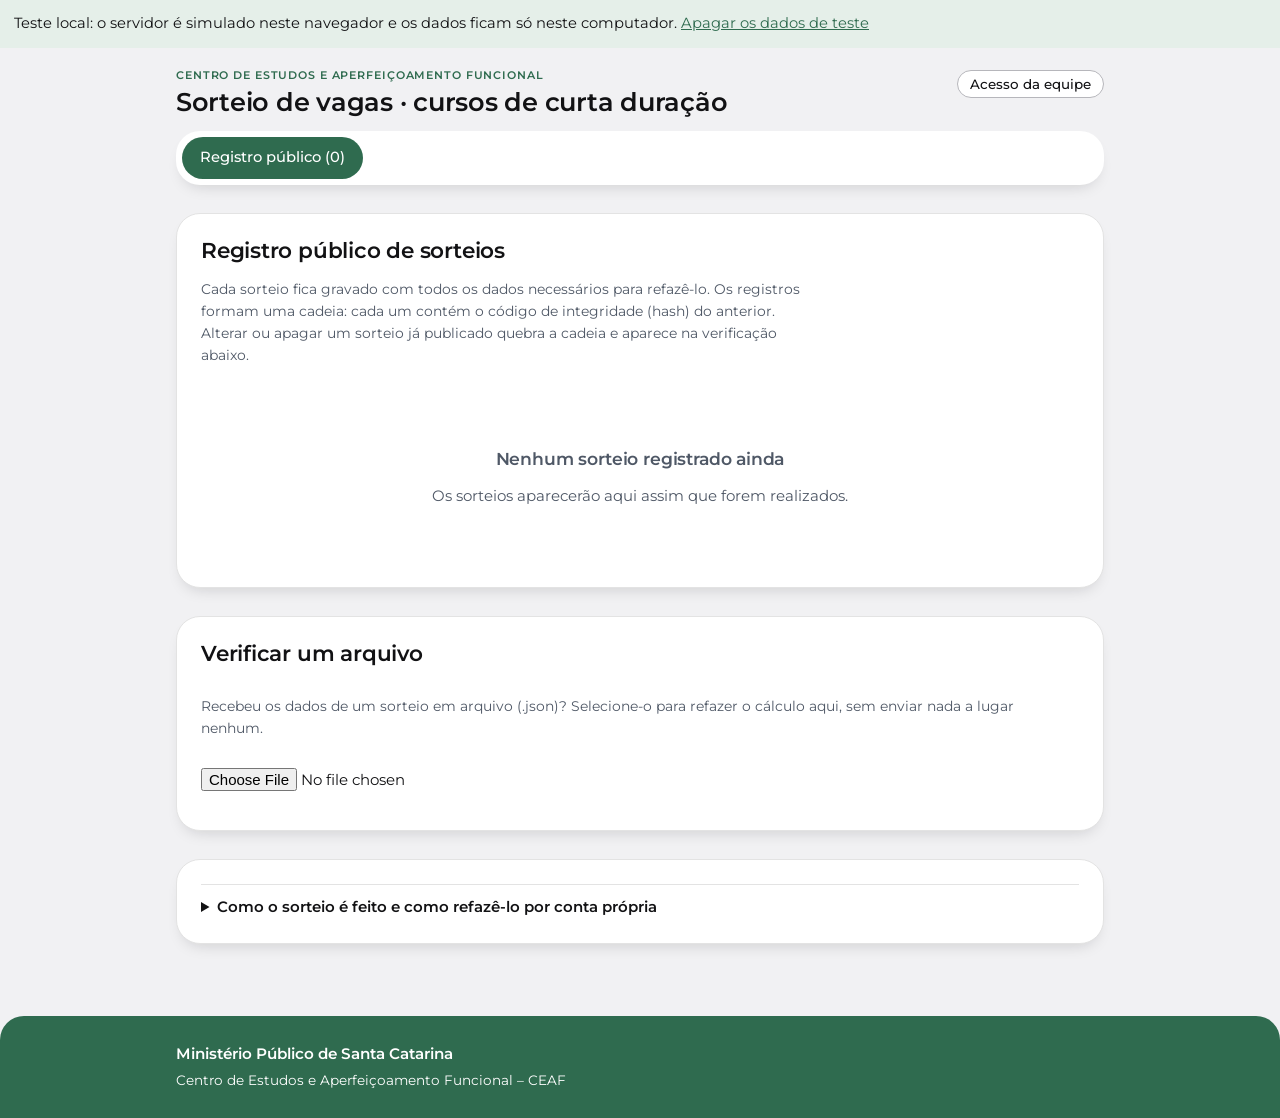
<file: testes/teste-local.html>
<!doctype html>
<html lang="pt-BR">
<head>
<meta charset="utf-8">
<meta name="viewport" content="width=device-width, initial-scale=1">
<title>Sorteios CEAF (teste local)</title>
<link rel="stylesheet" href="../estilo.css">
</head>
<body>
<div class="aviso info" style="border-radius:0;margin:0">Teste local: o servidor é simulado neste navegador e os dados ficam só neste computador. <a href="#" id="zerar-simulador">Apagar os dados de teste</a></div>
<div id="app"><main class="miolo"><p class="nota">Carregando…</p></main></div>
<footer class="rodape"><div class="miolo"><strong>Ministério Público de Santa Catarina</strong><span>Centro de Estudos e Aperfeiçoamento Funcional – CEAF</span></div></footer>
<script>window.SIMULADOR = { persistir: true }; window.SORTEIO_CONFIG = { api: "local" };
document.getElementById("zerar-simulador").onclick = function (e) { e.preventDefault(); if (confirm("Apagar todos os dados de teste?")) { SIMULADOR.zerar(); localStorage.removeItem("ceaf-sorteio-token"); location.reload(); } };</script>
<script src="simulador-google.js"></script>
<script src="../vendor/qrcode.js"></script>
<script src="../vendor/xlsx.mini.min.js"></script>
<script src="../app.js"></script>
</body>
</html>
</file>
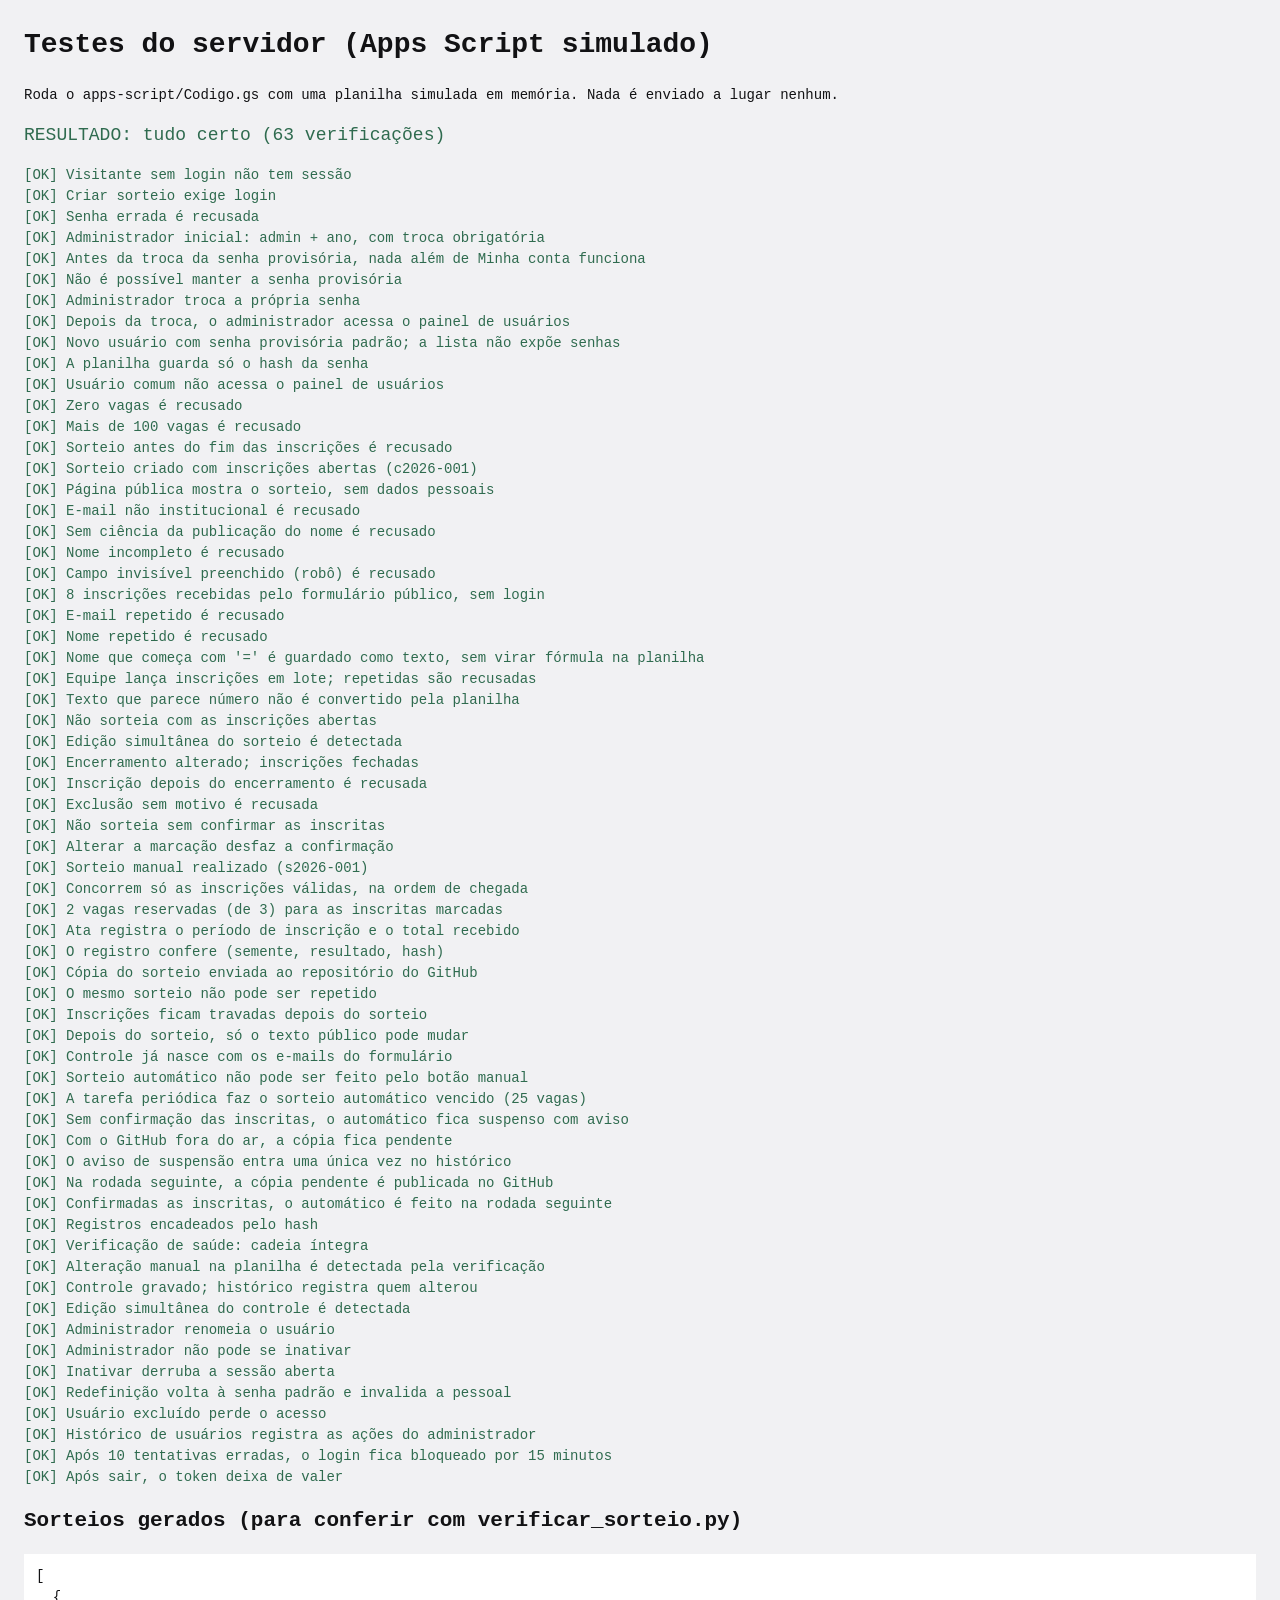
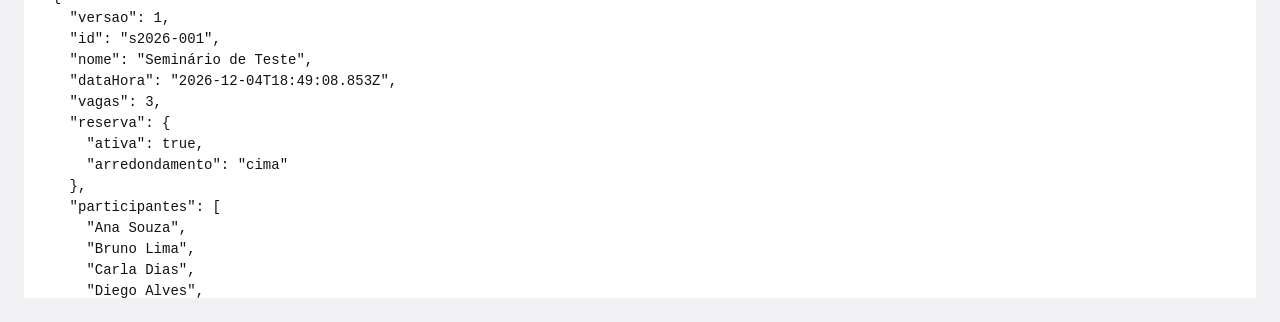
<file: testes/testes-servidor.html>
<!doctype html>
<html lang="pt-BR">
<head>
<meta charset="utf-8">
<title>Testes do servidor (simulado)</title>
<style>
body { font: 14px/1.5 ui-monospace, Consolas, monospace; margin: 24px; background: #f1f1f3; color: #121214; }
ul { list-style: none; padding: 0; }
.ok { color: #2f6b4f; } .falha { color: #b3261e; font-weight: bold; }
#resultado { font-size: 18px; margin: 16px 0; }
pre { background: #fff; padding: 12px; max-height: 20rem; overflow: auto; }
</style>
</head>
<body>
<h1>Testes do servidor (Apps Script simulado)</h1>
<p>Roda o <code>apps-script/Codigo.gs</code> com uma planilha simulada em memória. Nada é enviado a lugar nenhum.</p>
<div id="resultado">Rodando…</div>
<ul id="saida"></ul>
<h2>Sorteios gerados (para conferir com verificar_sorteio.py)</h2>
<pre id="registro"></pre>
<script>window.SIMULADOR = { persistir: false };</script>
<script src="simulador-google.js"></script>
<script src="testes-servidor.js"></script>
</body>
</html>
</file>
<file: estilo.css>
/* Sorteios CEAF – folha de estilo. Layout: coluna única de leitura (máx. 60rem); faixa institucional no topo; etapas numeradas porque o procedimento é uma sequência real. */
/* Fonte institucional do site do MPSC (Montserrat, licença SIL OFL 1.1, servida pelo próprio sistema). */
@font-face { font-family: "Montserrat"; font-style: normal; font-weight: 100 900; font-display: swap;
  src: url("fontes/montserrat-latin-ext.woff2") format("woff2");
  unicode-range: U+0100-02BA, U+02BD-02C5, U+02C7-02CC, U+02CE-02D7, U+02DD-02FF, U+0304, U+0308, U+0329, U+1D00-1DBF, U+1E00-1E9F, U+1EF2-1EFF, U+2020, U+20A0-20AB, U+20AD-20C0, U+2113, U+2C60-2C7F, U+A720-A7FF; }
@font-face { font-family: "Montserrat"; font-style: normal; font-weight: 100 900; font-display: swap;
  src: url("fontes/montserrat-latin.woff2") format("woff2");
  unicode-range: U+0000-00FF, U+0131, U+0152-0153, U+02BB-02BC, U+02C6, U+02DA, U+02DC, U+0304, U+0308, U+0329, U+2000-206F, U+20AC, U+2122, U+2191, U+2193, U+2212, U+2215, U+FEFF, U+FFFD; }

/* Cores e formas do site www.mpsc.mp.br: verde institucional, fundo cinza-claro, cartões brancos arredondados. */
:root {
  --papel: #f1f1f3;
  --superficie: #ffffff;
  --tinta: #121214;
  --tinta-suave: #4f5866;
  --linha: #e3e3e3;
  --linha-forte: #b6b6bb;
  --acento: #2f6b4f;
  --acento-escuro: #1f4d3a;
  --acento-tinta: #ffffff;
  --acento-fundo: #e5efe9;
  --hover: #e3e3e3;
  --reserva: #9a4300;
  --reserva-fundo: #fbeee2;
  --ok: #2f6b4f;
  --ok-fundo: #e5efe9;
  --erro: #b3261e;
  --erro-fundo: #fbe9e7;
  --qr-fundo: #ffffff;
  --sombra: 0 8px 16px -8px rgba(18, 18, 20, .18);
  --raio: 16px;
  --raio-grande: 24px;
  --f-titulo: "Montserrat", system-ui, -apple-system, "Segoe UI", sans-serif;
  --f-texto: "Montserrat", system-ui, -apple-system, "Segoe UI", sans-serif;
  --f-dado: ui-monospace, Consolas, monospace;
}
@media (prefers-color-scheme: dark) {
  :root:not([data-theme="light"]) {
    --papel: #121214; --superficie: #1c1f22; --tinta: #ecedef; --tinta-suave: #a7afb9; --linha: #30353a; --linha-forte: #4a5057;
    --acento: #7cc3a0; --acento-escuro: #a3d8bd; --acento-tinta: #0e1f17; --acento-fundo: #1d3328; --hover: #2a2f34;
    --reserva: #f0a868; --reserva-fundo: #3a2717; --ok: #7cc3a0; --ok-fundo: #1d3328; --erro: #f2a39c; --erro-fundo: #3d1d1a;
    --qr-fundo: #ffffff; --sombra: 0 8px 16px -8px rgba(0, 0, 0, .5); color-scheme: dark;
  }
}
:root[data-theme="dark"] {
  --papel: #121214; --superficie: #1c1f22; --tinta: #ecedef; --tinta-suave: #a7afb9; --linha: #30353a; --linha-forte: #4a5057;
  --acento: #7cc3a0; --acento-escuro: #a3d8bd; --acento-tinta: #0e1f17; --acento-fundo: #1d3328; --hover: #2a2f34;
  --reserva: #f0a868; --reserva-fundo: #3a2717; --ok: #7cc3a0; --ok-fundo: #1d3328; --erro: #f2a39c; --erro-fundo: #3d1d1a;
  --qr-fundo: #ffffff; --sombra: 0 8px 16px -8px rgba(0, 0, 0, .5); color-scheme: dark;
}
* { box-sizing: border-box; }
body { background: var(--papel); color: var(--tinta); font: 15px/1.55 var(--f-texto); }
.faixa { background: var(--superficie); border-bottom: 1px solid var(--linha); }
.miolo { max-width: 60rem; margin: 0 auto; padding-left: max(16px, env(safe-area-inset-left, 0px)); padding-right: max(16px, env(safe-area-inset-right, 0px)); }
.faixa .miolo { padding-block: 20px 0; display: flex; flex-direction: column; gap: 14px; }
.sigla { font: 600 11px/1 var(--f-texto); letter-spacing: .14em; text-transform: uppercase; color: var(--acento); }
h1, h2, h3 { font-family: var(--f-titulo); font-weight: 650; text-wrap: balance; margin: 0; line-height: 1.2; }
h1 { font-size: 1.75rem; }
h2 { font-size: 1.3rem; }
h3 { font-size: 1.05rem; }
.abas { display: flex; gap: 4px; flex-wrap: wrap; }
.abas a { padding: 9px 14px; color: var(--tinta-suave); text-decoration: none; border-bottom: 2px solid transparent; font-weight: 500; }
.abas a[aria-current="page"] { color: var(--tinta); border-bottom-color: var(--acento); }
.abas a:focus-visible, button:focus-visible, input:focus-visible, select:focus-visible, textarea:focus-visible, summary:focus-visible { outline: 2px solid var(--acento); outline-offset: 2px; }
main.miolo { padding-block: 28px 64px; display: flex; flex-direction: column; gap: 28px; }
.etapa { display: grid; grid-template-columns: 2.2rem 1fr; gap: 4px 14px; }
.etapa > .num { font: 650 1.3rem/1.2 var(--f-titulo); color: var(--acento); }
.etapa > .corpo { min-width: 0; display: flex; flex-direction: column; gap: 14px; }
.painel { background: var(--superficie); border: 1px solid var(--linha); border-radius: 6px; padding: 18px; display: flex; flex-direction: column; gap: 14px; min-width: 0; }
.campos { display: grid; grid-template-columns: repeat(auto-fit, minmax(14rem, 1fr)); gap: 14px; }
label.campo { display: flex; flex-direction: column; gap: 5px; font-weight: 500; min-width: 0; }
label.campo small, .nota { font-weight: 400; color: var(--tinta-suave); font-size: .87rem; }
input[type="text"], input[type="date"], input[type="email"], select, textarea { font: inherit; color: var(--tinta); background: var(--papel); border: 1px solid var(--linha); border-radius: 4px; padding: 9px 10px; width: 100%; }
textarea { min-height: 12rem; resize: vertical; font-family: var(--f-dado); font-size: .9rem; line-height: 1.6; }
.marcar { display: flex; gap: 10px; align-items: flex-start; }
.marcar input { margin-top: 4px; width: 17px; height: 17px; accent-color: var(--acento); flex: none; }
button { font: 500 .95rem var(--f-texto); border-radius: 4px; padding: 9px 16px; cursor: pointer; border: 1px solid var(--linha); background: var(--superficie); color: var(--tinta); }
button.primario { background: var(--acento); color: var(--acento-tinta); border-color: var(--acento); }
button:disabled { opacity: .5; cursor: not-allowed; }
.acoes { display: flex; gap: 10px; flex-wrap: wrap; align-items: center; }
.norma { border-left: 3px solid var(--reserva); background: var(--reserva-fundo); padding: 12px 14px; font-size: .92rem; border-radius: 0 4px 4px 0; }
.lista-nomes { display: grid; grid-template-columns: repeat(auto-fill, minmax(15rem, 1fr)); gap: 6px 16px; max-height: 22rem; overflow-y: auto; padding: 4px; }
.lista-nomes label { display: flex; gap: 8px; align-items: center; padding: 4px 6px; border-radius: 4px; min-width: 0; }
.lista-nomes label span.n { overflow-wrap: anywhere; }
.lista-nomes label.f { background: var(--reserva-fundo); }
.lista-nomes input { accent-color: var(--reserva); width: 16px; height: 16px; flex: none; }
.selo { display: inline-block; font: 600 .72rem/1 var(--f-texto); letter-spacing: .06em; text-transform: uppercase; padding: 4px 7px; border-radius: 3px; white-space: nowrap; }
.selo.r { background: var(--reserva-fundo); color: var(--reserva); }
.selo.a { background: var(--acento-fundo); color: var(--acento); }
.selo.ok { background: var(--ok-fundo); color: var(--ok); }
.selo.x { background: var(--erro-fundo); color: var(--erro); }
.aviso { padding: 10px 12px; border-radius: 4px; font-size: .92rem; }
.aviso.erro { background: var(--erro-fundo); color: var(--erro); }
.aviso.info { background: var(--acento-fundo); color: var(--tinta); }
.resumo { display: grid; grid-template-columns: max-content 1fr; gap: 6px 16px; margin: 0; }
.resumo dt { color: var(--tinta-suave); }
.resumo dd { margin: 0; min-width: 0; overflow-wrap: anywhere; }
.mono { font-family: var(--f-dado); font-size: .84rem; overflow-wrap: anywhere; }
.confirmacao { border: 1px solid var(--acento); background: var(--acento-fundo); }
.ata-topo { display: grid; grid-template-columns: 1fr auto; gap: 20px; align-items: start; }
.qr { background: var(--qr-fundo); padding: 10px; border-radius: 4px; border: 1px solid var(--linha); width: 176px; }
.qr img, .qr canvas { display: block; width: 156px; height: 156px; }
.tabela { overflow-x: auto; }
table { border-collapse: collapse; width: 100%; font-variant-numeric: tabular-nums; }
th, td { text-align: left; padding: 8px 10px; border-bottom: 1px solid var(--linha); vertical-align: top; }
th { font: 600 .75rem var(--f-texto); letter-spacing: .08em; text-transform: uppercase; color: var(--tinta-suave); }
td.pos { width: 3rem; color: var(--tinta-suave); }
.checagens { list-style: none; padding: 0; margin: 0; display: flex; flex-direction: column; gap: 8px; }
.checagens li { display: grid; grid-template-columns: 6.5rem 1fr; gap: 10px; align-items: baseline; }
details { border-top: 1px solid var(--linha); padding-top: 10px; }
summary { cursor: pointer; font-weight: 600; }
pre { background: var(--papel); border: 1px solid var(--linha); border-radius: 4px; padding: 12px; overflow-x: auto; font: .8rem/1.5 var(--f-dado); max-height: 26rem; }
.vazio { text-align: center; padding: 36px 18px; color: var(--tinta-suave); }
.registro-linha { display: grid; grid-template-columns: 7.5rem 1fr auto; gap: 12px; align-items: center; padding: 12px 0; border-bottom: 1px solid var(--linha); }
.registro-linha a { color: var(--tinta); font-weight: 600; }
ol.metodo { padding-left: 1.3rem; margin: 0; display: flex; flex-direction: column; gap: 6px; max-width: 68ch; }
.selo.w { background: var(--reserva-fundo); color: var(--reserva); }
.selo.n { background: var(--papel); color: var(--tinta-suave); border: 1px solid var(--linha); }
.painel-topo { display: flex; justify-content: space-between; align-items: flex-start; gap: 12px; flex-wrap: wrap; }
.painel-topo > div { min-width: 0; }
.nomes-conf { display: flex; flex-wrap: wrap; gap: 6px; }
.nomes-conf span { background: var(--ok-fundo); color: var(--ok); padding: 3px 8px; border-radius: 3px; font-size: .88rem; }
td select { padding: 5px 6px; width: auto; min-width: 9rem; }
td input[type="email"], td input[type="date"] { padding: 5px 6px; min-width: 13rem; }
td .nota { display: block; }
.proximo { margin-top: 6px; padding: 8px 10px; background: var(--acento-fundo); border-radius: 4px; display: flex; gap: 10px; align-items: center; flex-wrap: wrap; }
.proximo button { padding: 5px 10px; }
.minuta { border: 1px solid var(--linha); border-radius: 4px; padding: 12px; display: flex; flex-direction: column; gap: 8px; background: var(--papel); }
.minuta textarea { min-height: 15rem; font-family: var(--f-texto); font-size: .9rem; background: var(--superficie); }
.minuta .linha-meta { display: grid; grid-template-columns: 5rem 1fr auto; gap: 8px; align-items: center; }
.minuta .linha-meta span.mono { overflow-wrap: anywhere; }
.minuta .linha-meta button { padding: 4px 10px; font-size: .85rem; }
.subabas { display: flex; gap: 6px; flex-wrap: wrap; }
.subabas button[aria-pressed="true"] { background: var(--acento); color: var(--acento-tinta); border-color: var(--acento); }
.historico { list-style: none; padding: 0; margin: 0; font-size: .88rem; display: flex; flex-direction: column; gap: 4px; max-height: 14rem; overflow-y: auto; }
.historico time { color: var(--tinta-suave); font-family: var(--f-dado); font-size: .8rem; margin-right: 8px; }
@media (max-width: 560px) {
  .minuta .linha-meta { grid-template-columns: 1fr auto; }
  .minuta .linha-meta > :first-child { grid-column: 1 / -1; }
  .etapa { grid-template-columns: 1fr; }
  .ata-topo { grid-template-columns: 1fr; }
  .registro-linha { grid-template-columns: 1fr auto; }
  .registro-linha .rid { grid-column: 1 / -1; }
  .checagens li { grid-template-columns: 1fr; gap: 2px; }
}
@media (prefers-reduced-motion: reduce) { * { transition: none !important; animation: none !important; } }
:root { color-scheme: light; }
body { margin: 0; }
[hidden] { display: none !important; }
img { max-width: 100%; }
/* Faixa sempre branca: os logotipos foram desenhados para fundo claro. Some se nenhum logotipo existir. */
.marcas { background: #ffffff; border-bottom: 1px solid var(--linha); }
.marcas .miolo { padding-block: 12px; display: flex; align-items: center; justify-content: space-between; gap: 24px; flex-wrap: wrap; }
.marcas img { display: block; height: 52px; width: auto; }
.marcas:not(:has(img:not([hidden]))) { display: none; }
.faixa .linha-topo { display: flex; justify-content: space-between; align-items: flex-start; gap: 12px; flex-wrap: wrap; }
.faixa .linha-topo > div { min-width: 0; display: flex; flex-direction: column; gap: 6px; }
.usuario { display: flex; gap: 10px; align-items: center; font-size: .9rem; color: var(--tinta-suave); flex-wrap: wrap; }
.usuario button, .usuario a { padding: 5px 10px; font-size: .85rem; }
.login { max-width: 26rem; }
input[type="password"], input[type="file"] { font: inherit; color: var(--tinta); }
input[type="password"] { background: var(--papel); border: 1px solid var(--linha); border-radius: 4px; padding: 9px 10px; width: 100%; }
a.botao { font: 500 .95rem var(--f-texto); border-radius: 4px; padding: 9px 16px; border: 1px solid var(--linha); background: var(--superficie); color: var(--tinta); text-decoration: none; display: inline-block; }
a.botao.primario { background: var(--acento); color: var(--acento-tinta); border-color: var(--acento); }
a { color: var(--acento); }
.aviso.ok { background: var(--ok-fundo); color: var(--ok); }
@media (max-width: 560px) { .marcas img { height: 40px; } }
/* Sorteio em preparação e formulário público de inscrição */
input[type="number"], input[type="datetime-local"], input[type="url"] { font: inherit; color: var(--tinta); background: var(--papel); border: 1px solid var(--linha); border-radius: 4px; padding: 9px 10px; width: 100%; }
input:disabled, select:disabled, textarea:disabled { opacity: .65; }
textarea.texto { font-family: var(--f-texto); font-size: .95rem; min-height: 9rem; }
.bloco { display: flex; flex-direction: column; gap: 12px; padding-top: 14px; border-top: 1px solid var(--linha); }
.bloco:first-of-type { border-top: 0; padding-top: 0; }
fieldset { border: 1px solid var(--linha); border-radius: 4px; padding: 10px 14px 12px; margin: 0; display: flex; flex-direction: column; gap: 8px; min-width: 0; }
legend { font-weight: 500; padding: 0 4px; }
fieldset > label:not(.marcar) { display: inline-flex; gap: 8px; align-items: center; }
fieldset input[type="radio"] { accent-color: var(--acento); width: 16px; height: 16px; }
.formulario { display: flex; flex-direction: column; gap: 14px; max-width: 40rem; }
.texto-publico { max-width: 68ch; }
.texto-publico p { margin: 0 0 .7em; }
.texto-publico p:last-child { margin-bottom: 0; }
button.pequeno { padding: 4px 10px; font-size: .85rem; }
td .marcar { align-items: center; }
td .marcar input { margin-top: 0; accent-color: var(--reserva); }
/* Usuários */
button.perigo { color: var(--erro); border-color: var(--erro); }
.senha-provisoria .mono { font-size: 1.05rem; font-weight: 600; letter-spacing: .04em; }
.usuario a[aria-current="page"] { border-color: var(--acento); }
td .acoes { gap: 6px; }

/* ---------- Identidade visual do MPSC (ajustes sobre as regras acima) ---------- */
body { font-size: 15px; line-height: 1.6; }
h1, h2, h3 { font-family: var(--f-titulo); font-weight: 600; letter-spacing: -.01em; }
h1 { font-size: 1.6rem; }
h2 { font-size: 1.35rem; }
h3 { font-size: 1.08rem; }
.sigla { font-weight: 600; letter-spacing: .08em; }
.etapa > .num { font-weight: 600; }

/* Topo: fundo cinza do site, barra de navegação branca e arredondada */
.faixa { background: transparent; border-bottom: 0; }
.faixa .miolo { padding-block: 22px 0; }
.abas { background: var(--superficie); border-radius: var(--raio-grande); padding: 6px; gap: 2px; box-shadow: var(--sombra); }
.abas a { border-radius: var(--raio-grande); border-bottom: 0; padding: 9px 18px; font-weight: 500; font-size: .92rem; color: var(--tinta); }
.abas a:hover { background: var(--hover); }
.abas a[aria-current="page"] { background: var(--acento); color: var(--acento-tinta); }
.marcas { background: #ffffff; border-bottom: 0; }

/* Cartões */
.painel { border-radius: var(--raio-grande); border-color: var(--linha); padding: 24px; box-shadow: var(--sombra); }
.painel .painel { box-shadow: none; border-radius: var(--raio); }
.confirmacao { border-color: var(--acento); }
.minuta, fieldset, pre { border-radius: var(--raio); }
.vazio { padding: 40px 18px; }

/* Botões em pílula, como no site */
button, a.botao { border-radius: 24px; padding: 8px 18px; font-weight: 500; font-family: var(--f-texto); border: 1px solid var(--linha-forte); background: var(--superficie); color: var(--tinta); transition: background-color .15s, border-color .15s; }
button:hover:not(:disabled), a.botao:hover { background: var(--hover); border-color: var(--hover); }
button.primario, a.botao.primario { background: var(--acento); border-color: var(--acento); color: var(--acento-tinta); }
button.primario:hover:not(:disabled), a.botao.primario:hover { background: var(--acento-escuro); border-color: var(--acento-escuro); }
button.pequeno, .usuario button, .usuario a { padding: 5px 12px; font-size: .84rem; }
button.perigo { color: var(--erro); border-color: var(--erro); }
button.perigo:hover:not(:disabled) { background: var(--erro-fundo); border-color: var(--erro); }
.subabas button[aria-pressed="true"] { background: var(--acento); border-color: var(--acento); color: var(--acento-tinta); }

/* Campos */
input[type="text"], input[type="date"], input[type="email"], input[type="password"], input[type="number"], input[type="datetime-local"], input[type="url"], select, textarea {
  background: var(--superficie); border: 1px solid var(--linha-forte); border-radius: 12px; padding: 9px 12px; font-family: var(--f-texto);
}
textarea { font-family: var(--f-dado); }
textarea.texto, .minuta textarea { font-family: var(--f-texto); }
input:focus-visible, select:focus-visible, textarea:focus-visible { border-color: var(--acento); }
.marcar input, fieldset input[type="radio"] { accent-color: var(--acento); }

/* Selos e avisos */
.selo { border-radius: 24px; padding: 5px 10px; letter-spacing: .04em; white-space: normal; line-height: 1.3; max-width: 100%; }
.aviso { border-radius: 12px; padding: 12px 14px; }
.norma { border-radius: 0 12px 12px 0; }
.nomes-conf span { border-radius: 24px; padding: 3px 10px; }
.proximo { border-radius: 12px; }
.qr { border-radius: var(--raio); }
th { letter-spacing: .05em; }
a { color: var(--acento); }
a:hover { color: var(--acento-escuro); }

/* Rodapé verde, como no site */
.rodape { background: #2f6b4f; color: #ffffff; border-radius: var(--raio-grande) var(--raio-grande) 0 0; margin-top: 8px; }
.rodape .miolo { padding-block: 26px; display: flex; flex-direction: column; gap: 4px; font-size: .85rem; }
.rodape strong { font-size: .95rem; font-weight: 600; }
.rodape a, .rodape a:hover { color: #ffffff; }
@media (prefers-color-scheme: dark) { :root:not([data-theme="light"]) .rodape { background: #1f4d3a; } }
:root[data-theme="dark"] .rodape { background: #1f4d3a; }
</file>
